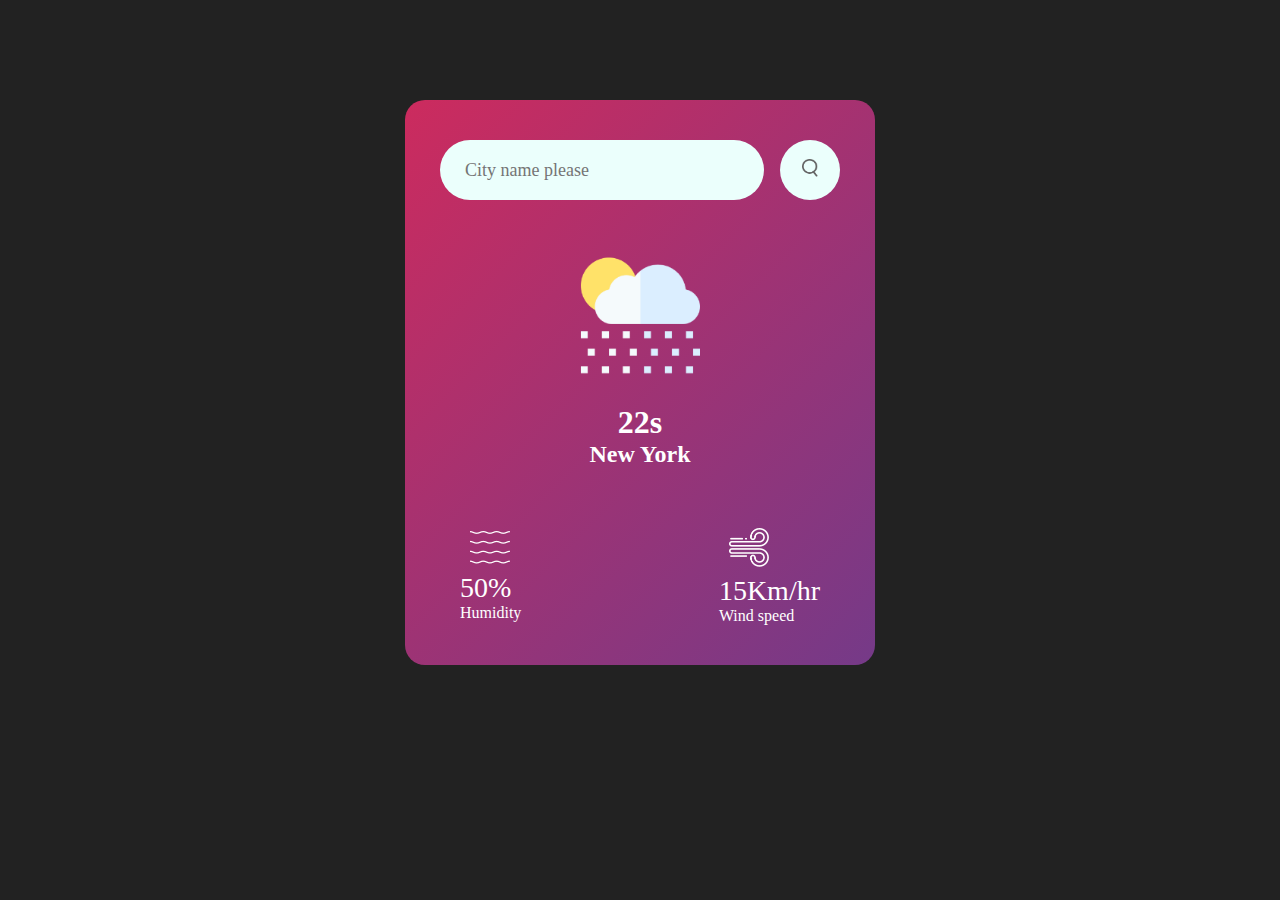
<file: weather/index.html>
<!DOCTYPE html>
<html lang="en">
<head>
    <meta charset="UTF-8">
    <meta name="viewport" content="width=device-width, initial-scale=1.0">
    <title>Document</title>
    <link rel="stylesheet" href="style.css">
</head>
<body>
    <div class="card">
        <div class="search">
        <input type = "text" id = 'lauda' placeholder="City name please" spellcheck="false">
        <button><img src="images/search.png"></button>
    </div>
        <div class="weather">
            <img src="images/rain.png" class="weather-icon">
            <h1 class="temp">22s</h1>
            <h2 class="city">New York</h2>
            <div class="details">
            <div class="col"> 
                <div>
                <img src="images/humidity.png">
                <p class="humidity">50%</p>
                <p>Humidity</p>
            </div>
        </div>
        <div class="col"> 
            <div>
            <img src="images/wind.png">
            <p class="wind">15Km/hr</p>
            <p>Wind speed</p>
        </div>
    </div>
    </div>
    </div>

    <script src="script.js"></script>
</body>
</html>
</file>
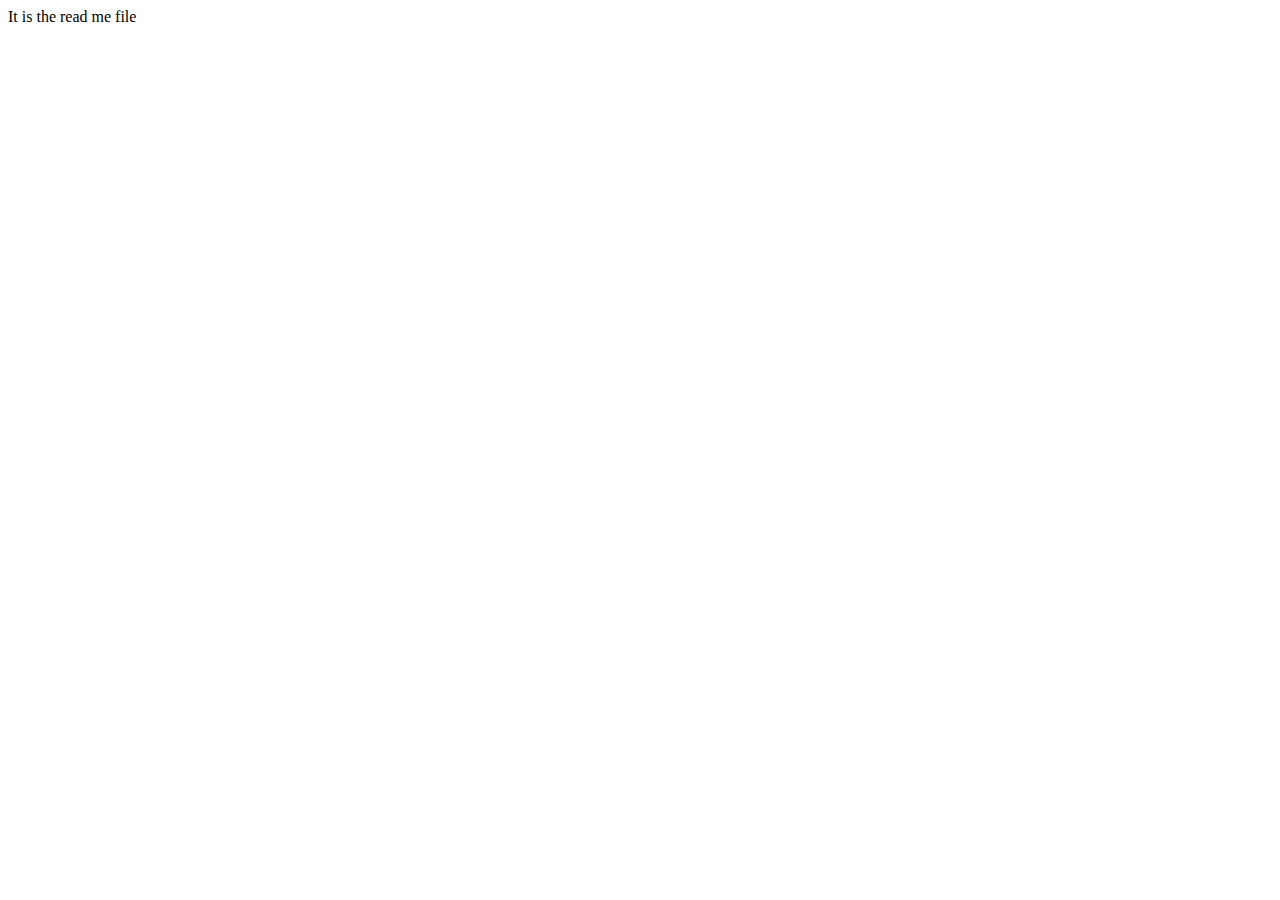
<file: readme.html>
<!DOCTYPE html>
<html lang="en">
<head>
    <meta charset="UTF-8">
    <meta name="viewport" content="width=device-width, initial-scale=1.0">
    <title>Document</title>
</head>
<body>
    It is the read me file
</body>
</html>
</file>
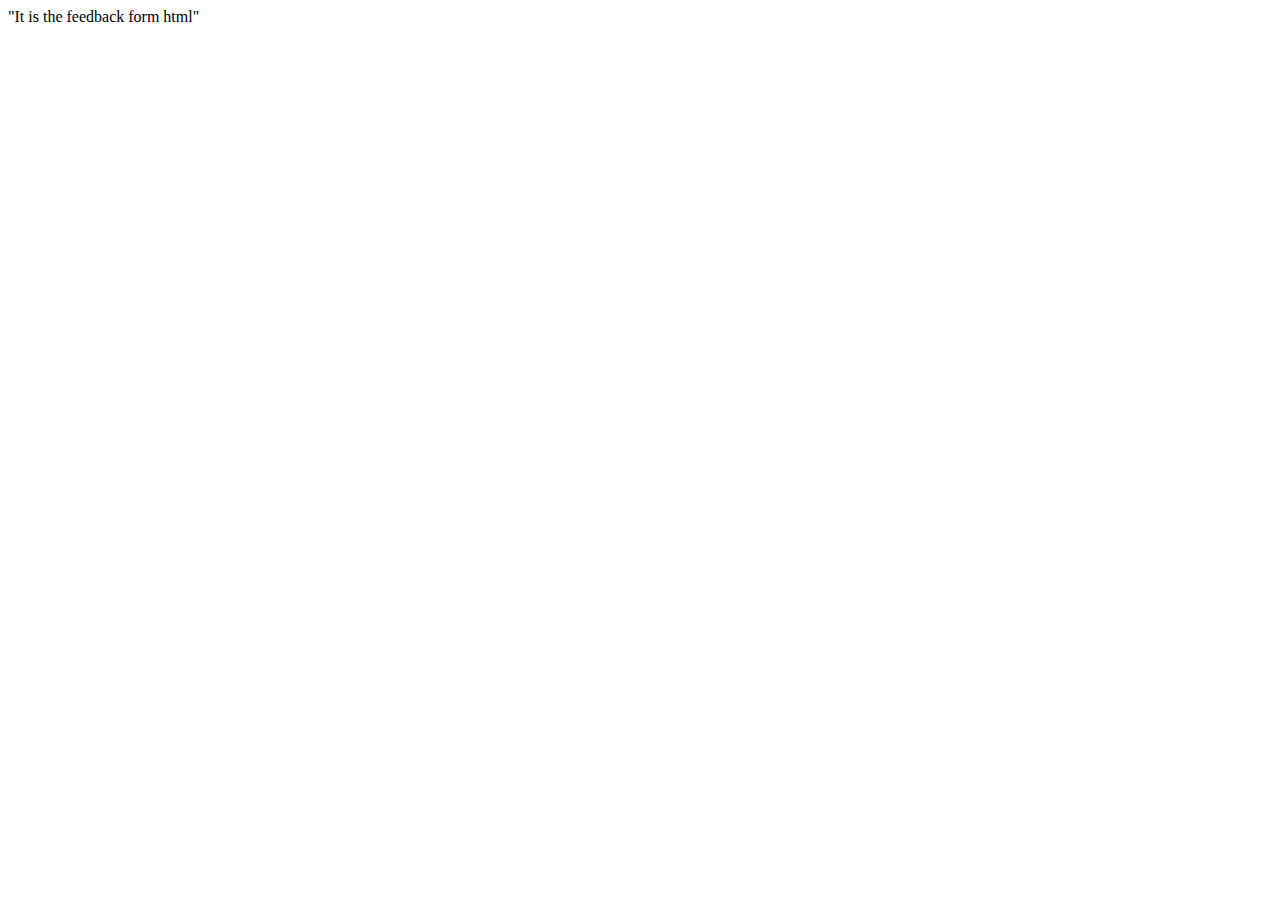
<file: weather/feedback.html>
<!DOCTYPE html>
<html lang="en">
<head>
    <meta charset="UTF-8">
    <meta name="viewport" content="width=device-width, initial-scale=1.0">
    <title>Document</title>
</head>
<body>
    "It is the feedback form html"
</body>
</html>
</file>
<file: weather/style.css>
*{
    margin: 0;
    padding: 0;
    font-family: 'poppins','sans-serif';
    box-sizing: border-box;
}

body{
    background : #222;
}

.card{
    width: 90%;
    max-width: 470px;
    background: linear-gradient(135deg,#cc2b5e , #753a88 );
    color: #fff;
    margin: 100px auto 0px;
    border-radius: 20px;
    padding: 40px 35px ;
    text-align: center;
}

.search{
    width: 100%;
    display: flex;
    align-items: center;
    justify-content: space-between;
}

.search input{
    border:0;
    outline: 0;
    background: #ebfffc;
    color: #555;
    padding: 10px 25px  ;
    height: 60px;
    border-radius: 30px;
    flex: 1;
    margin-right:16px;
    font-size: 18px;
}

.search button{
    border:0;
    outline: 0;
    background: #ebfffc;
    border-radius: 50%;
    width: 60px;
    height: 60px;
    cursor: pointer;
}

.search button img{
    width: 16px;
}

.weather-icon{
   width: 170px; 
   margin-top: 30px;
}
weather h1{
    font-size: 80px ;
    font-weight: 500;
}weather h1{
    font-size: 45px ;
    font-weight: 400;
    margin-top: -10px;
}

.details{
     display: flex;
     align-items: center;
     justify-content: space-between;
     padding: 0 20px;
     margin-top: 50px;
     
}

.col{
 display: flex;
 align-items: center;
 text-align: left;
}

.col img{
    width: 40px;
    margin: 10px;
}
.humidity , .wind{
    font-size: 28px; 
    margin-top: -6px;
}
</file>
